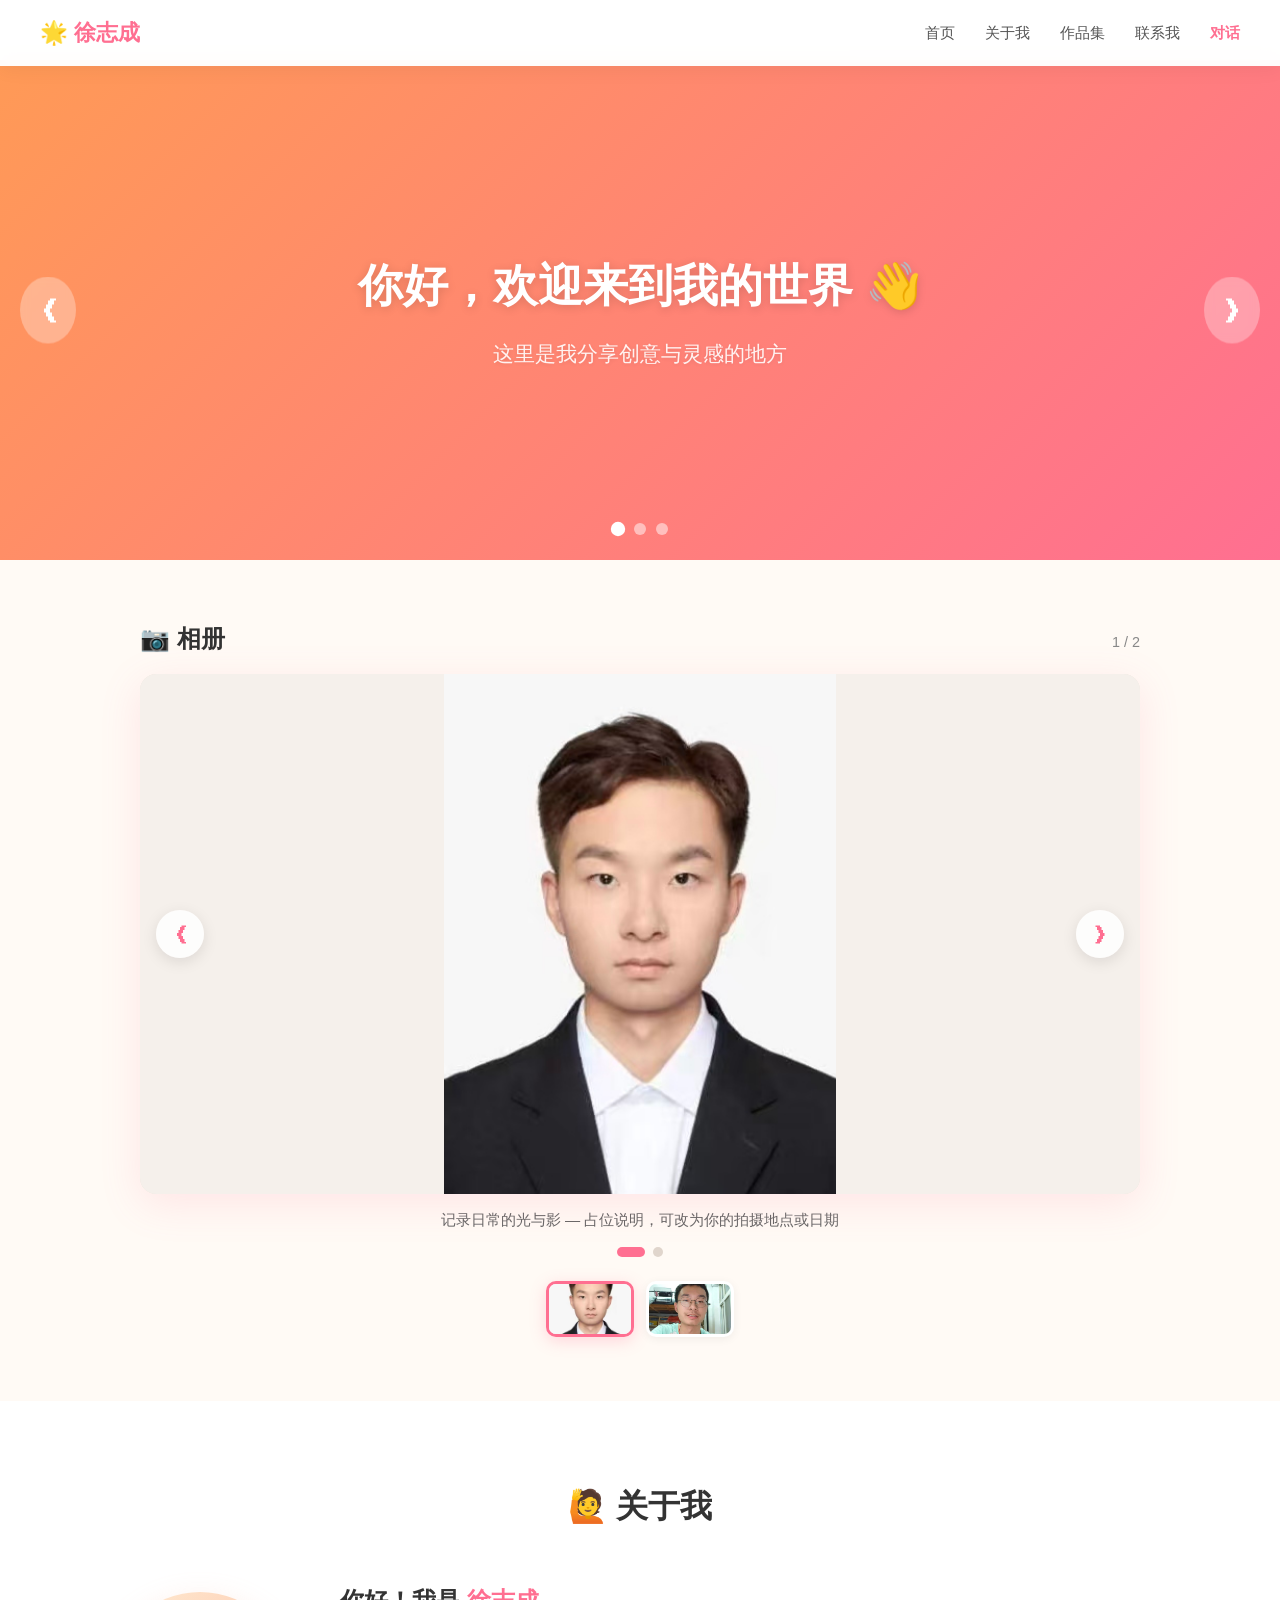
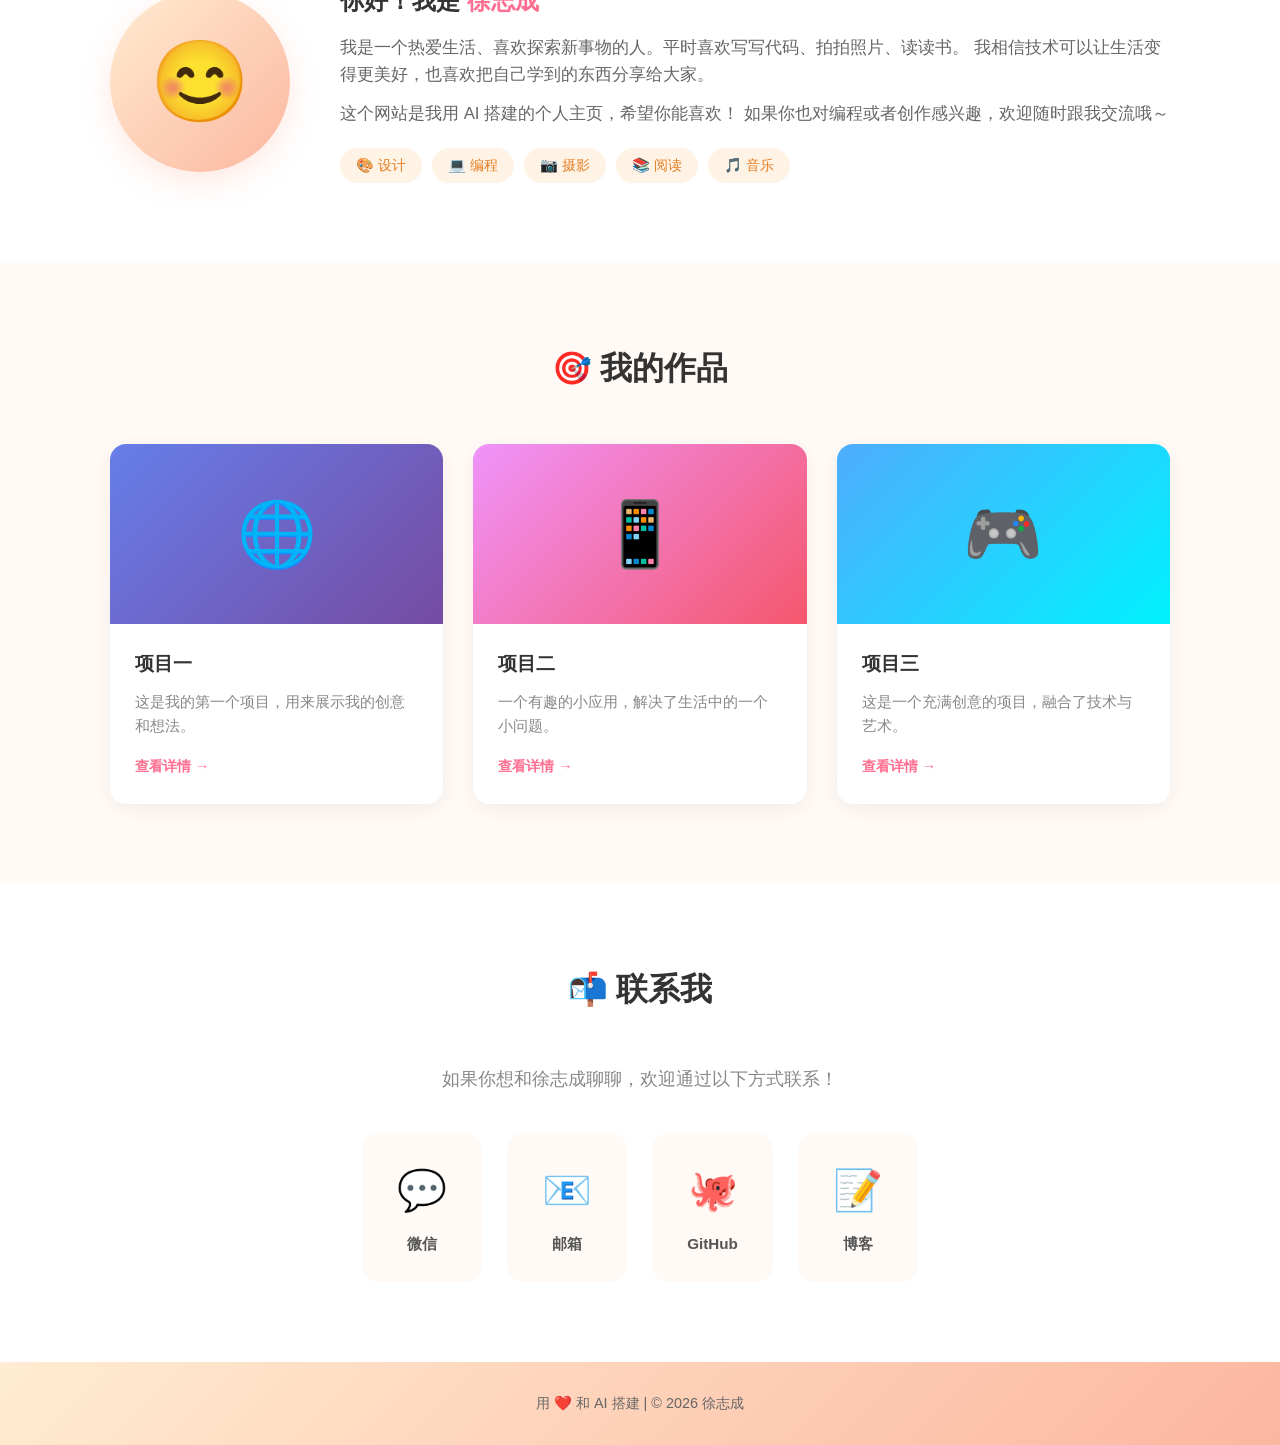
<file: index.html>
<!DOCTYPE html>
<html lang="zh-CN">
<head>
  <meta charset="UTF-8">
  <meta name="viewport" content="width=device-width, initial-scale=1.0">
  <title>徐志成 · 个人主页</title>
  <link rel="stylesheet" href="style.css">
</head>
<body>

  <nav class="navbar">
    <a href="index.html" class="nav-brand">🌟 徐志成</a>
    <ul class="nav-links">
      <li><a href="#home">首页</a></li>
      <li><a href="#about">关于我</a></li>
      <li><a href="#portfolio">作品集</a></li>
      <li><a href="#contact">联系我</a></li>
      <li><a href="chat.html" class="nav-chat-link">对话</a></li>
    </ul>
  </nav>

  <!-- 渐变色 Banner 轮播 -->
  <section id="home" class="banner-section">
    <div class="banner-carousel">
      <div class="banner-inner">
        <div class="banner-slide active" style="background: linear-gradient(135deg, #ff9a56, #ff6f91);">
          <div class="banner-content">
            <h1>你好，欢迎来到我的世界 👋</h1>
            <p>这里是我分享创意与灵感的地方</p>
          </div>
        </div>
        <div class="banner-slide" style="background: linear-gradient(135deg, #a18cd1, #fbc2eb);">
          <div class="banner-content">
            <h1>热爱生活，热爱创造 ✨</h1>
            <p>每一天都是新的冒险</p>
          </div>
        </div>
        <div class="banner-slide" style="background: linear-gradient(135deg, #43e97b, #38f9d7);">
          <div class="banner-content">
            <h1>一起探索无限可能 🚀</h1>
            <p>用代码和设计改变世界</p>
          </div>
        </div>
      </div>
      <button class="banner-btn banner-prev" onclick="changeBanner(-1)">&#10094;</button>
      <button class="banner-btn banner-next" onclick="changeBanner(1)">&#10095;</button>
      <div class="banner-dots">
        <span class="banner-dot active" onclick="goToBanner(0)"></span>
        <span class="banner-dot" onclick="goToBanner(1)"></span>
        <span class="banner-dot" onclick="goToBanner(2)"></span>
      </div>
    </div>
  </section>

  <!-- 照片轮播 -->
  <section id="photos" class="hero-section">
    <div class="container">
      <div class="photo-carousel" id="photoCarousel">
        <div class="carousel-header">
          <h2 class="carousel-section-title">📷 相册</h2>
          <span class="carousel-counter" id="carouselCounter">1 / 2</span>
        </div>

        <div class="carousel-viewport" id="carouselViewport">
          <div class="carousel-track" id="carouselTrack"></div>
          <button type="button" class="carousel-btn prev-btn" id="carouselPrev" aria-label="上一张">&#10094;</button>
          <button type="button" class="carousel-btn next-btn" id="carouselNext" aria-label="下一张">&#10095;</button>
        </div>

        <p class="carousel-caption" id="carouselCaption"></p>

        <div class="carousel-dots" id="carouselDots"></div>

        <div class="carousel-thumbs" id="carouselThumbs" role="tablist" aria-label="相册缩略图"></div>
      </div>
    </div>
  </section>

  <section id="about" class="about-section">
    <div class="container">
      <h2 class="section-title">🙋 关于我</h2>
      <div class="about-content">
        <div class="about-avatar">
          <div class="avatar-placeholder">😊</div>
        </div>
        <div class="about-text">
          <h3>你好！我是 <span class="highlight">徐志成</span></h3>
          <p>
            我是一个热爱生活、喜欢探索新事物的人。平时喜欢写写代码、拍拍照片、读读书。
            我相信技术可以让生活变得更美好，也喜欢把自己学到的东西分享给大家。
          </p>
          <p>
            这个网站是我用 AI 搭建的个人主页，希望你能喜欢！
            如果你也对编程或者创作感兴趣，欢迎随时跟我交流哦～
          </p>
          <div class="tags">
            <span class="tag">🎨 设计</span>
            <span class="tag">💻 编程</span>
            <span class="tag">📷 摄影</span>
            <span class="tag">📚 阅读</span>
            <span class="tag">🎵 音乐</span>
          </div>
        </div>
      </div>
    </div>
  </section>

  <section id="portfolio" class="portfolio-section">
    <div class="container">
      <h2 class="section-title">🎯 我的作品</h2>
      <div class="portfolio-grid">
        <div class="portfolio-card">
          <div class="card-image" style="background: linear-gradient(135deg, #667eea, #764ba2);">
            <span class="card-emoji">🌐</span>
          </div>
          <div class="card-info">
            <h3>项目一</h3>
            <p>这是我的第一个项目，用来展示我的创意和想法。</p>
            <a href="#" class="card-link">查看详情 →</a>
          </div>
        </div>
        <div class="portfolio-card">
          <div class="card-image" style="background: linear-gradient(135deg, #f093fb, #f5576c);">
            <span class="card-emoji">📱</span>
          </div>
          <div class="card-info">
            <h3>项目二</h3>
            <p>一个有趣的小应用，解决了生活中的一个小问题。</p>
            <a href="#" class="card-link">查看详情 →</a>
          </div>
        </div>
        <div class="portfolio-card">
          <div class="card-image" style="background: linear-gradient(135deg, #4facfe, #00f2fe);">
            <span class="card-emoji">🎮</span>
          </div>
          <div class="card-info">
            <h3>项目三</h3>
            <p>这是一个充满创意的项目，融合了技术与艺术。</p>
            <a href="#" class="card-link">查看详情 →</a>
          </div>
        </div>
      </div>
    </div>
  </section>

  <section id="contact" class="contact-section">
    <div class="container">
      <h2 class="section-title">📬 联系我</h2>
      <p class="contact-desc">如果你想和徐志成聊聊，欢迎通过以下方式联系！</p>
      <div class="social-links">
        <a href="#" class="social-card">
          <span class="social-icon">💬</span>
          <span class="social-name">微信</span>
        </a>
        <a href="#" class="social-card">
          <span class="social-icon">📧</span>
          <span class="social-name">邮箱</span>
        </a>
        <a href="#" class="social-card">
          <span class="social-icon">🐙</span>
          <span class="social-name">GitHub</span>
        </a>
        <a href="#" class="social-card">
          <span class="social-icon">📝</span>
          <span class="social-name">博客</span>
        </a>
      </div>
    </div>
  </section>

  <footer class="footer">
    <p>用 ❤️ 和 AI 搭建 | © 2026 徐志成</p>
  </footer>

  <script src="script.js"></script>
</body>
</html>
</file>
<file: style.css>
/* ===== 全局样式 ===== */
* {
  margin: 0;
  padding: 0;
  box-sizing: border-box;
}

html {
  scroll-behavior: smooth;
}

body {
  font-family: -apple-system, BlinkMacSystemFont, "Segoe UI", "PingFang SC",
    "Hiragino Sans GB", "Microsoft YaHei", sans-serif;
  color: #333;
  background-color: #fffaf5;
  line-height: 1.6;
}

.container {
  max-width: 1100px;
  margin: 0 auto;
  padding: 0 20px;
}

/* ===== 导航栏 ===== */
.navbar {
  position: fixed;
  top: 0;
  width: 100%;
  background: rgba(255, 255, 255, 0.95);
  backdrop-filter: blur(10px);
  display: flex;
  justify-content: space-between;
  align-items: center;
  padding: 15px 40px;
  z-index: 1000;
  box-shadow: 0 2px 20px rgba(0, 0, 0, 0.06);
}

.nav-brand {
  font-size: 1.4rem;
  font-weight: 700;
  color: #ff6f91;
}

.nav-links {
  list-style: none;
  display: flex;
  gap: 30px;
}

.nav-links a {
  text-decoration: none;
  color: #555;
  font-weight: 500;
  transition: color 0.3s;
  font-size: 0.95rem;
}

.nav-links a:hover {
  color: #ff6f91;
}

.nav-brand {
  text-decoration: none;
  color: #ff6f91;
}

.nav-chat-link {
  color: #ff6f91 !important;
  font-weight: 600 !important;
}

/* ===== 渐变色 Banner 轮播 ===== */
.banner-section {
  padding-top: 60px;
}

.banner-carousel {
  position: relative;
  width: 100%;
  height: 500px;
  overflow: hidden;
}

.banner-inner {
  position: relative;
  width: 100%;
  height: 100%;
}

.banner-slide {
  position: absolute;
  top: 0;
  left: 0;
  width: 100%;
  height: 100%;
  display: flex;
  align-items: center;
  justify-content: center;
  opacity: 0;
  transition: opacity 0.8s ease;
}

.banner-slide.active {
  opacity: 1;
}

.banner-content {
  text-align: center;
  color: white;
  padding: 20px;
}

.banner-content h1 {
  font-size: 2.8rem;
  margin-bottom: 15px;
  text-shadow: 0 2px 10px rgba(0, 0, 0, 0.15);
}

.banner-content p {
  font-size: 1.3rem;
  opacity: 0.9;
  text-shadow: 0 1px 5px rgba(0, 0, 0, 0.1);
}

.banner-btn {
  position: absolute;
  top: 50%;
  transform: translateY(-50%);
  background: rgba(255, 255, 255, 0.3);
  border: none;
  color: white;
  font-size: 2rem;
  padding: 15px 20px;
  cursor: pointer;
  border-radius: 50%;
  transition: background 0.3s;
  backdrop-filter: blur(5px);
}

.banner-btn:hover {
  background: rgba(255, 255, 255, 0.5);
}

.banner-prev {
  left: 20px;
}

.banner-next {
  right: 20px;
}

.banner-dots {
  position: absolute;
  bottom: 25px;
  left: 50%;
  transform: translateX(-50%);
  display: flex;
  gap: 10px;
}

.banner-dot {
  width: 12px;
  height: 12px;
  border-radius: 50%;
  background: rgba(255, 255, 255, 0.5);
  cursor: pointer;
  transition: background 0.3s, transform 0.3s;
}

.banner-dot.active {
  background: white;
  transform: scale(1.2);
}

/* ===== 照片轮播 ===== */
.hero-section {
  padding: 60px 0;
  background: #fffaf5;
}

.photo-carousel {
  max-width: 1000px;
  margin: 0 auto;
}

.carousel-header {
  display: flex;
  justify-content: space-between;
  align-items: baseline;
  margin-bottom: 16px;
}

.carousel-section-title {
  font-size: 1.5rem;
  color: #333;
  font-weight: 700;
}

.carousel-counter {
  font-size: 0.9rem;
  color: #888;
}

.carousel-viewport {
  position: relative;
  width: 100%;
  aspect-ratio: 16 / 9;
  max-height: 520px;
  border-radius: 16px;
  overflow: hidden;
  box-shadow: 0 10px 40px rgba(255, 111, 145, 0.15);
  background: #f0e6dc;
  touch-action: pan-y;
  user-select: none;
}

.carousel-viewport.is-dragging {
  cursor: grabbing;
}

.carousel-track {
  position: relative;
  width: 100%;
  height: 100%;
}

.carousel-slide {
  position: absolute;
  inset: 0;
  opacity: 0;
  transition: opacity 0.6s ease;
  pointer-events: none;
}

.carousel-slide.active {
  opacity: 1;
  pointer-events: auto;
}

.carousel-slide img {
  width: 100%;
  height: 100%;
  object-fit: contain;
  display: block;
  background: #f5f0eb;
}

.carousel-btn {
  position: absolute;
  top: 50%;
  transform: translateY(-50%);
  z-index: 2;
  background: rgba(255, 255, 255, 0.85);
  border: none;
  color: #ff6f91;
  font-size: 1.5rem;
  width: 48px;
  height: 48px;
  line-height: 1;
  cursor: pointer;
  border-radius: 50%;
  transition: background 0.3s, transform 0.2s;
  box-shadow: 0 4px 15px rgba(0, 0, 0, 0.1);
}

.carousel-btn:hover {
  background: #fff;
  transform: translateY(-50%) scale(1.05);
}

.prev-btn {
  left: 16px;
}

.next-btn {
  right: 16px;
}

.carousel-caption {
  text-align: center;
  margin-top: 14px;
  color: #666;
  font-size: 0.95rem;
  min-height: 1.5em;
  padding: 0 12px;
}

.carousel-dots {
  display: flex;
  justify-content: center;
  gap: 8px;
  margin-top: 14px;
}

.carousel-dots .dot {
  width: 10px;
  height: 10px;
  padding: 0;
  border: none;
  border-radius: 999px;
  background: #e0d5cc;
  cursor: pointer;
  transition: width 0.3s, background 0.3s;
}

.carousel-dots .dot.active {
  width: 28px;
  background: #ff6f91;
}

.carousel-thumbs {
  display: flex;
  justify-content: center;
  gap: 12px;
  margin-top: 20px;
  flex-wrap: wrap;
  padding: 4px 0;
}

.carousel-thumb {
  flex-shrink: 0;
  width: 88px;
  height: 56px;
  padding: 0;
  border: 3px solid transparent;
  border-radius: 10px;
  overflow: hidden;
  cursor: pointer;
  background: #fff;
  transition: border-color 0.3s, transform 0.2s, box-shadow 0.3s;
  box-shadow: 0 2px 10px rgba(0, 0, 0, 0.06);
}

.carousel-thumb img {
  width: 100%;
  height: 100%;
  object-fit: cover;
  display: block;
}

.carousel-thumb:hover {
  transform: translateY(-2px);
}

.carousel-thumb.active {
  border-color: #ff6f91;
  box-shadow: 0 4px 16px rgba(255, 111, 145, 0.25);
}

/* ===== 关于我 ===== */
.about-section {
  padding: 80px 0;
  background: #fff;
}

.section-title {
  text-align: center;
  font-size: 2rem;
  margin-bottom: 50px;
  color: #333;
}

.about-content {
  display: flex;
  align-items: center;
  gap: 50px;
}

.about-avatar {
  flex-shrink: 0;
}

.avatar-placeholder {
  width: 180px;
  height: 180px;
  border-radius: 50%;
  background: linear-gradient(135deg, #ffecd2, #fcb69f);
  display: flex;
  align-items: center;
  justify-content: center;
  font-size: 5rem;
  box-shadow: 0 10px 30px rgba(252, 182, 159, 0.3);
}

.about-text h3 {
  font-size: 1.5rem;
  margin-bottom: 15px;
}

.highlight {
  color: #ff6f91;
  font-weight: 700;
}

.about-text p {
  color: #666;
  margin-bottom: 12px;
  font-size: 1.05rem;
}

.tags {
  display: flex;
  flex-wrap: wrap;
  gap: 10px;
  margin-top: 20px;
}

.tag {
  background: #fff3e6;
  color: #e67e22;
  padding: 6px 16px;
  border-radius: 20px;
  font-size: 0.9rem;
  font-weight: 500;
}

/* ===== 作品集 ===== */
.portfolio-section {
  padding: 80px 0;
  background: #fffaf5;
}

.portfolio-grid {
  display: grid;
  grid-template-columns: repeat(auto-fit, minmax(300px, 1fr));
  gap: 30px;
}

.portfolio-card {
  background: white;
  border-radius: 16px;
  overflow: hidden;
  box-shadow: 0 5px 20px rgba(0, 0, 0, 0.06);
  transition: transform 0.3s, box-shadow 0.3s;
}

.portfolio-card:hover {
  transform: translateY(-8px);
  box-shadow: 0 15px 40px rgba(0, 0, 0, 0.12);
}

.card-image {
  height: 180px;
  display: flex;
  align-items: center;
  justify-content: center;
}

.card-emoji {
  font-size: 4rem;
}

.card-info {
  padding: 25px;
}

.card-info h3 {
  font-size: 1.2rem;
  margin-bottom: 10px;
  color: #333;
}

.card-info p {
  color: #888;
  font-size: 0.95rem;
  margin-bottom: 15px;
}

.card-link {
  color: #ff6f91;
  text-decoration: none;
  font-weight: 600;
  font-size: 0.9rem;
  transition: color 0.3s;
}

.card-link:hover {
  color: #e55a7b;
}

/* ===== 联系我 ===== */
.contact-section {
  padding: 80px 0;
  background: #fff;
  text-align: center;
}

.contact-desc {
  color: #888;
  font-size: 1.1rem;
  margin-bottom: 40px;
}

.social-links {
  display: flex;
  justify-content: center;
  gap: 25px;
  flex-wrap: wrap;
}

.social-card {
  display: flex;
  flex-direction: column;
  align-items: center;
  gap: 10px;
  padding: 25px 35px;
  background: #fffaf5;
  border-radius: 16px;
  text-decoration: none;
  color: #555;
  transition: transform 0.3s, box-shadow 0.3s;
  min-width: 120px;
}

.social-card:hover {
  transform: translateY(-5px);
  box-shadow: 0 10px 25px rgba(0, 0, 0, 0.08);
}

.social-icon {
  font-size: 2.5rem;
}

.social-name {
  font-weight: 600;
  font-size: 0.95rem;
}

/* ===== 页脚 ===== */
.footer {
  text-align: center;
  padding: 30px;
  background: linear-gradient(135deg, #ffecd2, #fcb69f);
  color: #666;
  font-size: 0.9rem;
}

/* ===== 响应式 ===== */
@media (max-width: 768px) {
  .navbar {
    padding: 12px 20px;
  }

  .nav-links {
    gap: 15px;
  }

  .nav-links a {
    font-size: 0.85rem;
  }

  .banner-carousel {
    height: 350px;
  }

  .banner-content h1 {
    font-size: 1.8rem;
  }

  .banner-content p {
    font-size: 1rem;
  }

  .carousel-viewport {
    max-height: 360px;
    border-radius: 12px;
  }

  .carousel-btn {
    width: 40px;
    height: 40px;
    font-size: 1.2rem;
  }

  .carousel-thumbs {
    gap: 8px;
  }

  .carousel-thumb {
    width: 72px;
    height: 48px;
  }

  .about-content {
    flex-direction: column;
    text-align: center;
  }

  .tags {
    justify-content: center;
  }

  .portfolio-grid {
    grid-template-columns: 1fr;
  }

  .social-links {
    gap: 15px;
  }

  .social-card {
    padding: 20px 25px;
  }
}

@media (max-width: 480px) {
  .nav-brand {
    font-size: 1.1rem;
  }

  .nav-links {
    gap: 10px;
  }

  .carousel-viewport {
    max-height: 260px;
  }

  .carousel-thumbs {
    justify-content: flex-start;
    overflow-x: auto;
    flex-wrap: nowrap;
    padding-bottom: 8px;
    -webkit-overflow-scrolling: touch;
  }

  .avatar-placeholder {
    width: 130px;
    height: 130px;
    font-size: 3.5rem;
  }
}

/* ===== 对话页 ===== */
body.chat-page {
  height: 100vh;
  overflow: hidden;
  display: flex;
  flex-direction: column;
  background: #fffaf5;
}

.chat-layout {
  display: flex;
  flex: 1;
  min-height: 0;
  margin-top: 60px;
}

.chat-sidebar {
  width: 280px;
  flex-shrink: 0;
  background: #fff;
  border-right: 1px solid #f0e6dc;
  display: flex;
  flex-direction: column;
  z-index: 100;
}

.chat-sidebar-header {
  padding: 16px;
  border-bottom: 1px solid #f5ebe0;
}

.btn-new-chat {
  width: 100%;
  padding: 12px 16px;
  border: 2px dashed #ffc9d6;
  background: #fff5f7;
  color: #ff6f91;
  border-radius: 12px;
  font-size: 0.95rem;
  font-weight: 600;
  cursor: pointer;
  transition: background 0.2s, border-color 0.2s;
}

.btn-new-chat:hover {
  background: #ffe8ee;
  border-color: #ff6f91;
}

.chat-session-list {
  flex: 1;
  overflow-y: auto;
  padding: 8px;
  list-style: none;
}

.chat-session-item {
  display: block;
  width: 100%;
  text-align: left;
  padding: 12px 14px;
  margin-bottom: 4px;
  border: none;
  border-radius: 10px;
  background: transparent;
  color: #555;
  font-size: 0.9rem;
  cursor: pointer;
  transition: background 0.2s;
  border-left: 3px solid transparent;
  white-space: nowrap;
  overflow: hidden;
  text-overflow: ellipsis;
}

.chat-session-item:hover {
  background: #fffaf5;
}

.chat-session-item.active {
  background: #fff3e6;
  border-left-color: #ff6f91;
  color: #333;
  font-weight: 500;
}

.chat-sidebar-footer {
  padding: 12px 16px;
  border-top: 1px solid #f5ebe0;
}

.chat-sidebar-footer a {
  color: #888;
  text-decoration: none;
  font-size: 0.85rem;
}

.chat-sidebar-footer a:hover {
  color: #ff6f91;
}

.chat-main {
  flex: 1;
  display: flex;
  flex-direction: column;
  min-width: 0;
  background: #fffaf5;
}

.chat-topbar {
  display: flex;
  align-items: center;
  gap: 12px;
  padding: 12px 20px;
  background: rgba(255, 255, 255, 0.95);
  border-bottom: 1px solid #f0e6dc;
  flex-shrink: 0;
}

.btn-sidebar-toggle {
  display: none;
  padding: 8px 12px;
  border: none;
  background: #fff3e6;
  border-radius: 8px;
  cursor: pointer;
  font-size: 1.1rem;
}

.chat-topbar-title {
  flex: 1;
  font-weight: 600;
  color: #333;
  font-size: 1rem;
}

.chat-topbar-hint {
  font-size: 0.8rem;
  color: #aaa;
}

.chat-messages {
  flex: 1;
  overflow-y: auto;
  padding: 24px 20px 16px;
}

.chat-messages-inner {
  max-width: 768px;
  margin: 0 auto;
}

.chat-empty {
  display: flex;
  flex-direction: column;
  align-items: center;
  justify-content: center;
  min-height: 50vh;
  text-align: center;
  padding: 40px 20px;
}

.chat-empty h2 {
  font-size: 1.6rem;
  color: #333;
  margin-bottom: 8px;
}

.chat-empty p {
  color: #888;
  margin-bottom: 28px;
}

.suggestion-chips {
  display: flex;
  flex-wrap: wrap;
  gap: 10px;
  justify-content: center;
  max-width: 560px;
}

.suggestion-chip {
  padding: 10px 18px;
  border: 1px solid #ffc9d6;
  background: #fff;
  border-radius: 20px;
  color: #555;
  font-size: 0.9rem;
  cursor: pointer;
  transition: background 0.2s, border-color 0.2s, transform 0.2s;
}

.suggestion-chip:hover {
  background: #fff5f7;
  border-color: #ff6f91;
  transform: translateY(-2px);
}

.message-row {
  display: flex;
  gap: 12px;
  margin-bottom: 24px;
  align-items: flex-start;
}

.message-row.user {
  flex-direction: row-reverse;
}

.message-avatar {
  width: 36px;
  height: 36px;
  border-radius: 50%;
  flex-shrink: 0;
  display: flex;
  align-items: center;
  justify-content: center;
  font-size: 1rem;
  font-weight: 600;
}

.message-row.user .message-avatar {
  background: linear-gradient(135deg, #ffecd2, #fcb69f);
  color: #e67e22;
}

.message-row.assistant .message-avatar {
  background: linear-gradient(135deg, #ff9a56, #ff6f91);
  color: white;
}

.message-bubble {
  max-width: 85%;
  padding: 14px 18px;
  border-radius: 16px;
  font-size: 0.95rem;
  line-height: 1.65;
  word-break: break-word;
}

.message-row.user .message-bubble {
  background: #fff3e6;
  color: #333;
  border-bottom-right-radius: 4px;
}

.message-row.assistant .message-bubble {
  background: #fff;
  color: #333;
  box-shadow: 0 2px 12px rgba(0, 0, 0, 0.05);
  border-bottom-left-radius: 4px;
}

.message-bubble.streaming::after {
  content: "▋";
  animation: blink 1s step-end infinite;
  color: #ff6f91;
  margin-left: 2px;
}

@keyframes blink {
  50% { opacity: 0; }
}

.message-bubble p {
  margin: 0 0 0.75em;
}

.message-bubble p:last-child {
  margin-bottom: 0;
}

.message-bubble ul,
.message-bubble ol {
  margin: 0.5em 0;
  padding-left: 1.4em;
}

.message-bubble pre {
  margin: 12px 0;
  padding: 14px 16px;
  background: #f8f4f0;
  border-radius: 10px;
  overflow-x: auto;
  font-size: 0.85rem;
  line-height: 1.5;
}

.message-bubble code {
  font-family: "Consolas", "Monaco", monospace;
  font-size: 0.88em;
}

.message-bubble :not(pre) > code {
  background: #fff3e6;
  padding: 2px 6px;
  border-radius: 4px;
  color: #c0392b;
}

.message-bubble pre code {
  background: none;
  padding: 0;
  color: #333;
}

.code-block-wrap {
  position: relative;
  margin: 12px 0;
}

.btn-copy-code {
  position: absolute;
  top: 8px;
  right: 8px;
  padding: 4px 10px;
  font-size: 0.75rem;
  border: none;
  background: rgba(255, 255, 255, 0.9);
  border-radius: 6px;
  cursor: pointer;
  color: #666;
}

.btn-copy-code:hover {
  color: #ff6f91;
}

.message-actions {
  display: flex;
  gap: 8px;
  margin-top: 6px;
  opacity: 0;
  transition: opacity 0.2s;
}

.message-row:hover .message-actions {
  opacity: 1;
}

.message-actions button {
  padding: 4px 10px;
  font-size: 0.75rem;
  border: none;
  background: transparent;
  color: #aaa;
  cursor: pointer;
  border-radius: 6px;
}

.message-actions button:hover {
  background: #fff3e6;
  color: #ff6f91;
}

.message-error {
  color: #c0392b;
  font-size: 0.9rem;
}

.typing-indicator {
  display: flex;
  gap: 4px;
  padding: 8px 0;
}

.typing-indicator span {
  width: 8px;
  height: 8px;
  background: #ffc9d6;
  border-radius: 50%;
  animation: typingBounce 1.2s ease-in-out infinite;
}

.typing-indicator span:nth-child(2) { animation-delay: 0.15s; }
.typing-indicator span:nth-child(3) { animation-delay: 0.3s; }

@keyframes typingBounce {
  0%, 80%, 100% { transform: scale(0.8); opacity: 0.5; }
  40% { transform: scale(1); opacity: 1; }
}

.chat-input-area {
  flex-shrink: 0;
  padding: 16px 20px 24px;
  background: linear-gradient(to top, #fffaf5 80%, transparent);
}

.chat-input-wrap {
  max-width: 768px;
  margin: 0 auto;
  display: flex;
  gap: 10px;
  align-items: flex-end;
  background: #fff;
  border: 2px solid #f0e6dc;
  border-radius: 16px;
  padding: 10px 12px 10px 16px;
  transition: border-color 0.2s;
  box-shadow: 0 4px 20px rgba(0, 0, 0, 0.04);
}

.chat-input-wrap:focus-within {
  border-color: #ffc9d6;
}

.chat-input {
  flex: 1;
  border: none;
  outline: none;
  resize: none;
  font-family: inherit;
  font-size: 0.95rem;
  line-height: 1.5;
  max-height: 200px;
  min-height: 24px;
  background: transparent;
  color: #333;
}

.btn-send {
  flex-shrink: 0;
  padding: 10px 20px;
  border: none;
  background: linear-gradient(135deg, #ff9a56, #ff6f91);
  color: white;
  border-radius: 12px;
  font-weight: 600;
  font-size: 0.9rem;
  cursor: pointer;
  transition: opacity 0.2s, transform 0.2s;
}

.btn-send:hover:not(:disabled) {
  transform: scale(1.02);
}

.btn-send:disabled {
  opacity: 0.45;
  cursor: not-allowed;
}

.btn-send.stop-mode {
  background: #888;
}

.chat-input-hint {
  max-width: 768px;
  margin: 8px auto 0;
  font-size: 0.75rem;
  color: #bbb;
  text-align: center;
}

.chat-disclaimer {
  max-width: 768px;
  margin: 4px auto 0;
  font-size: 0.72rem;
  color: #ccc;
  text-align: center;
}

.sidebar-overlay {
  display: none;
  position: fixed;
  inset: 0;
  background: rgba(0, 0, 0, 0.35);
  z-index: 90;
}

.sidebar-overlay.visible {
  display: block;
}

@media (max-width: 768px) {
  .chat-sidebar {
    position: fixed;
    top: 60px;
    left: 0;
    bottom: 0;
    transform: translateX(-100%);
    transition: transform 0.3s ease;
    box-shadow: 4px 0 24px rgba(0, 0, 0, 0.1);
  }

  .chat-sidebar.open {
    transform: translateX(0);
  }

  .btn-sidebar-toggle {
    display: block;
  }

  .chat-topbar-hint {
    display: none;
  }

  .message-bubble {
    max-width: 92%;
  }
}
</file>
